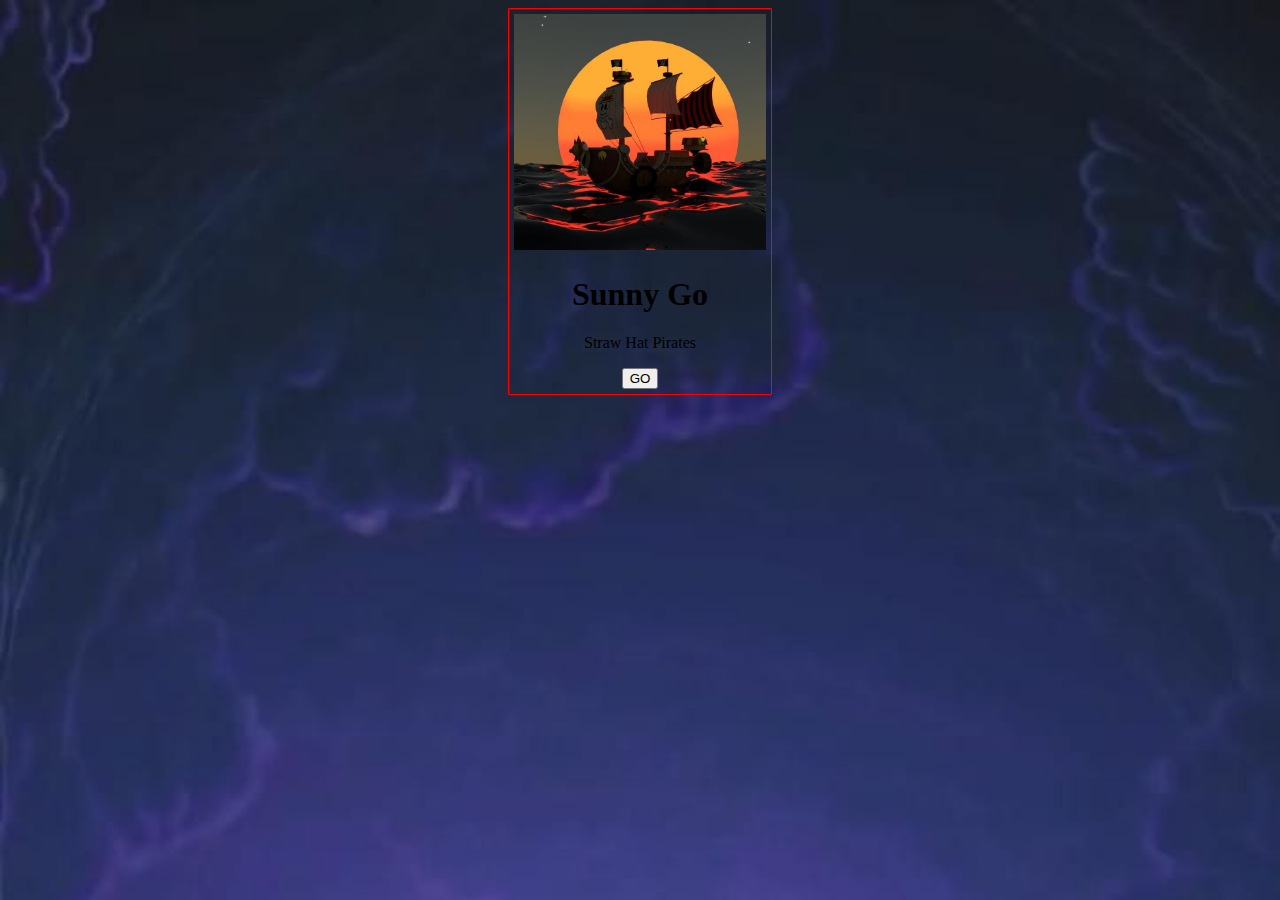
<file: index.html>
<!DOCTYPE html>
<html lang="en">
<head>
    <meta charset="UTF-8">
    <meta name="viewport" content="width= initial-scale=1.0">
    <title>Sunny Go</title>
    <link rel="stylesheet" href="SunnyGo.css">
</head>
<body>
    <div class="modal">
        <div class="modal-content">
            <img src="sunnyyy.jpg" class="modal-image" >
            <h1>Sunny Go</h1>
            <p>Straw Hat Pirates</p>
            <a href="StrawHat.html"><button>GO</button></a>
        </div>
    </div>
</body>
</html>
</file>
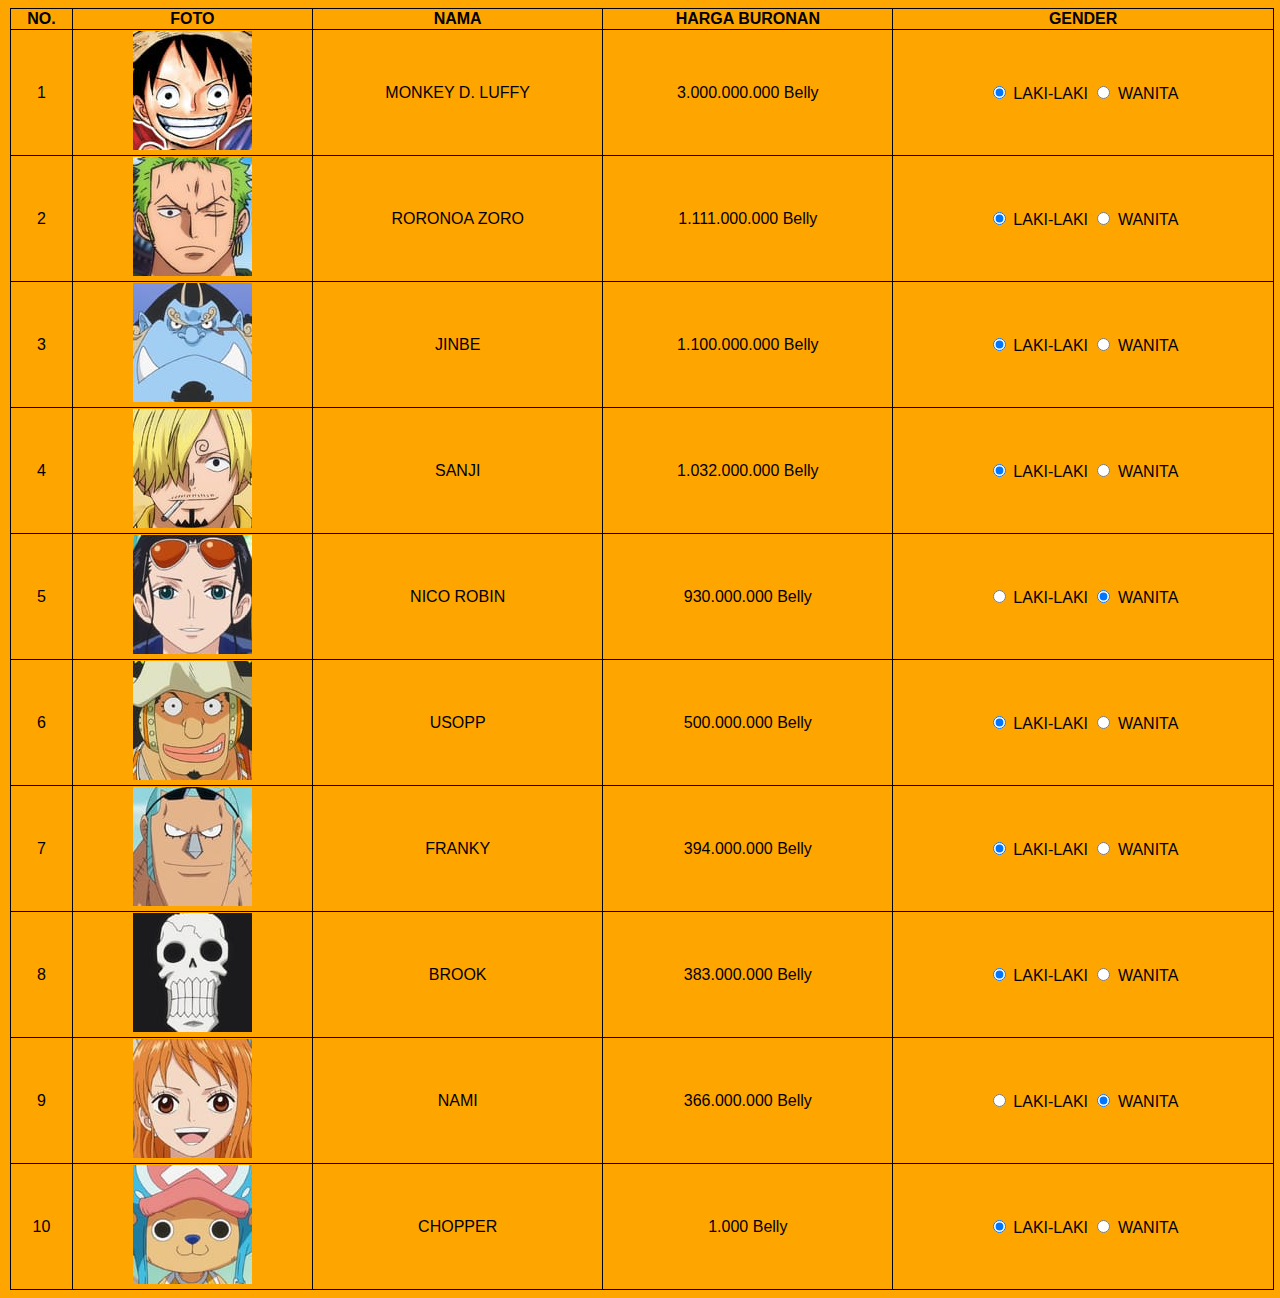
<file: StrawHat.html>
<!DOCTYPE html>
<html lang="en">
<head>
    <meta charset="UTF-8">
    <meta name="viewport" content="width=device-width, initial-scale=1.0">
    <title>Straw Hat</title>
    <link rel="stylesheet" href="StrawHat.css">
</head>
<body>
    <table>
        <thead>
            <tr>
                <th>NO.</th>
                <th>FOTO</th>
                <th>NAMA</th>
                <th>HARGA BURONAN</th>
                <th>GENDER</th>
            </tr>
        </thead>
        <tbody>
            <tr>
                <td>1</td>
                <td><img src="luffy.jfif"></td>
                <td>MONKEY D. LUFFY</td>
                <td>3.000.000.000 Belly</td>
                <td>
                    <label><input type="radio" name="group1" checked> LAKI-LAKI</label>
                    <label><input type="radio" name="group1" > WANITA</label>
                </td>
            </tr>
            <tr>
                <td>2</td>
                <td><img src="zoro.jfif"></td>
                <td>RORONOA ZORO</td>
                <td>1.111.000.000 Belly</td>
                <td>
                    <label><input type="radio" name="group2" checked> LAKI-LAKI</label>
                    <label><input type="radio" name="group2" > WANITA</label>
                </td>
            </tr>
            <tr>
                <td>3</td>
                <td><img src="jinbe.jfif"></td>
                <td>JINBE</td>
                <td>1.100.000.000 Belly</td>
                <td>
                    <label><input type="radio" name="group3" checked> LAKI-LAKI</label>
                    <label><input type="radio" name="group3" > WANITA</label>
                </td>
            </tr>
            <tr>
                <td>4</td>
                <td><img src="sanji.jfif"></td>
                <td>SANJI</td>
                <td>1.032.000.000 Belly</td>
                <td>
                    <label><input type="radio" name="group4" checked> LAKI-LAKI</label>
                    <label><input type="radio" name="group4" > WANITA</label>
                </td>
            </tr>
            <tr>
                <td>5</td>
                <td><img src="robin.jfif"></td>
                <td>NICO ROBIN</td>
                <td>930.000.000 Belly</td>
                <td>
                    <label><input type="radio" name="group5"> LAKI-LAKI</label>
                    <label><input type="radio" name="group5" checked> WANITA</label>
                </td>
            </tr>
            <tr>
            <tr>
                <td>6</td>
                <td><img src="usop.jfif"></td>
                <td>USOPP</td>
                <td>500.000.000 Belly</td>
                <td>
                    <label><input type="radio" name="group6" checked> LAKI-LAKI</label>
                    <label><input type="radio" name="group6" > WANITA</label>
                </td>
            </tr>
            <tr>
                <td>7</td>
                <td><img src="franky.jfif"></td>
                <td>FRANKY</td>
                <td>394.000.000 Belly</td>
                <td>
                    <label><input type="radio" name="group7" checked> LAKI-LAKI</label>
                    <label><input type="radio" name="group7" > WANITA</label>
                </td>
            </tr>
            <tr>
                <td>8</td>
                <td><img src="brook.jfif"></td>
                <td>BROOK</td>
                <td>383.000.000 Belly</td>
                <td>
                    <label><input type="radio" name="group8" checked> LAKI-LAKI</label>
                    <label><input type="radio" name="group8" > WANITA</label>
                </td>
            </tr>
            <tr>
                <td>9</td>
                <td><img src="nami.jfif"></td>
                <td>NAMI</td>
                <td>366.000.000 Belly</td>
                <td>
                    <label><input type="radio" name="group9"> LAKI-LAKI</label>
                    <label><input type="radio" name="group9" checked> WANITA</label>
                </td>
            </tr>
            <tr>
                <td>10</td>
                <td><img src="choper.jfif"></td>
                <td>CHOPPER</td>
                <td>1.000 Belly</td>
                <td>
                    <label><input type="radio" name="group10" checked> LAKI-LAKI</label>
                    <label><input type="radio" name="group10" > WANITA</label>
                </td>
            </tr>
        </tbody>
    </table>
</body>
</html>
</file>
<file: SunnyGo.css>
body{
    background-image: url(nika.jpeg);
    background-size: cover;
    background-repeat: no-repeat;
    display: grid;
    place-items: center;
    height: 100%;
    }

.modal{
    border: 1px solid rgb(255, 0, 0);
    border-radius: 1px;
    max-width: 900px;
    width: 20%;
    background-color: transparent;
    text-align: center;
    padding: 5px;}
    

.modal-image{
    width: 100%;
    height: 100%;
}
</file>
<file: StrawHat.css>
body{
    font-family: Arial, Helvetica, sans-serif;
    background-color: orange;}
table{
    width: 100%;
    height: 100%;
    margin: 2px;
    border-collapse: collapse;}
th, td{
    border: 1px solid black;
    text-align: center;}
</file>
